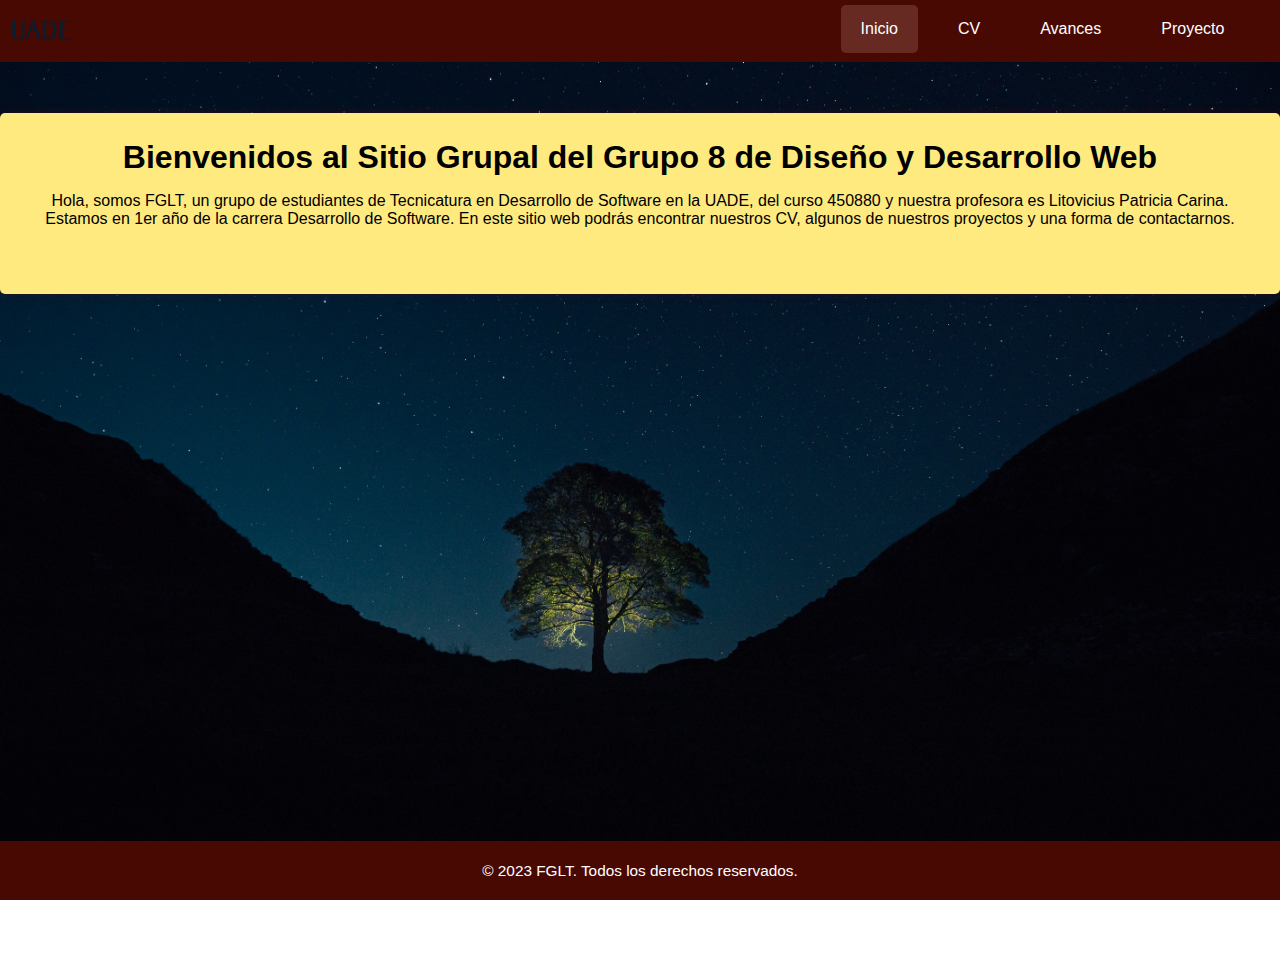
<file: index.html>
<!DOCTYPE html>
<html lang="es">
<head>
  <meta charset="UTF-8">
  <meta name="viewport" content="width=device-width, initial-scale=1.0">
  <link rel="stylesheet" type="text/css" href="style.css">
  <title>FGLT - Inicio</title>
</head>
<body>
  <div class="container">
      <div class="logo">
        <img id="logo-img" src="img/uadepng.png" alt="Logo UADE">
      </div>
      <nav class="nav">
        <ul class="nav-list">
          <li><a href="index.html" class="nav-link active">Inicio</a></li>
          <li><a href="CV.html" class="nav-link">CV</a></li>
          <li><a href="avances.html" class="nav-link">Avances</a></li>
          <li><a href="proyecto.html" class="nav-link">Proyecto</a></li>
        </ul>
      </nav>
  </div>
  
  <div class="contenedor">
    <h1>Bienvenidos al Sitio Grupal del Grupo 8 de Diseño y Desarrollo Web</h1>
    <p>Hola, somos FGLT, un grupo de estudiantes de Tecnicatura en Desarrollo de Software en la UADE, del curso 450880 y nuestra profesora es Litovicius Patricia Carina. Estamos en 1er año de la carrera Desarrollo de Software. En este sitio web podrás encontrar nuestros CV, algunos de nuestros proyectos y una forma de contactarnos.</p>
  </div>
  
  <footer class="footer">
    <div class="container">
      <p>&copy; 2023 FGLT. Todos los derechos reservados.</p>
    </div>
  </footer>
</body>
</html>
</file>
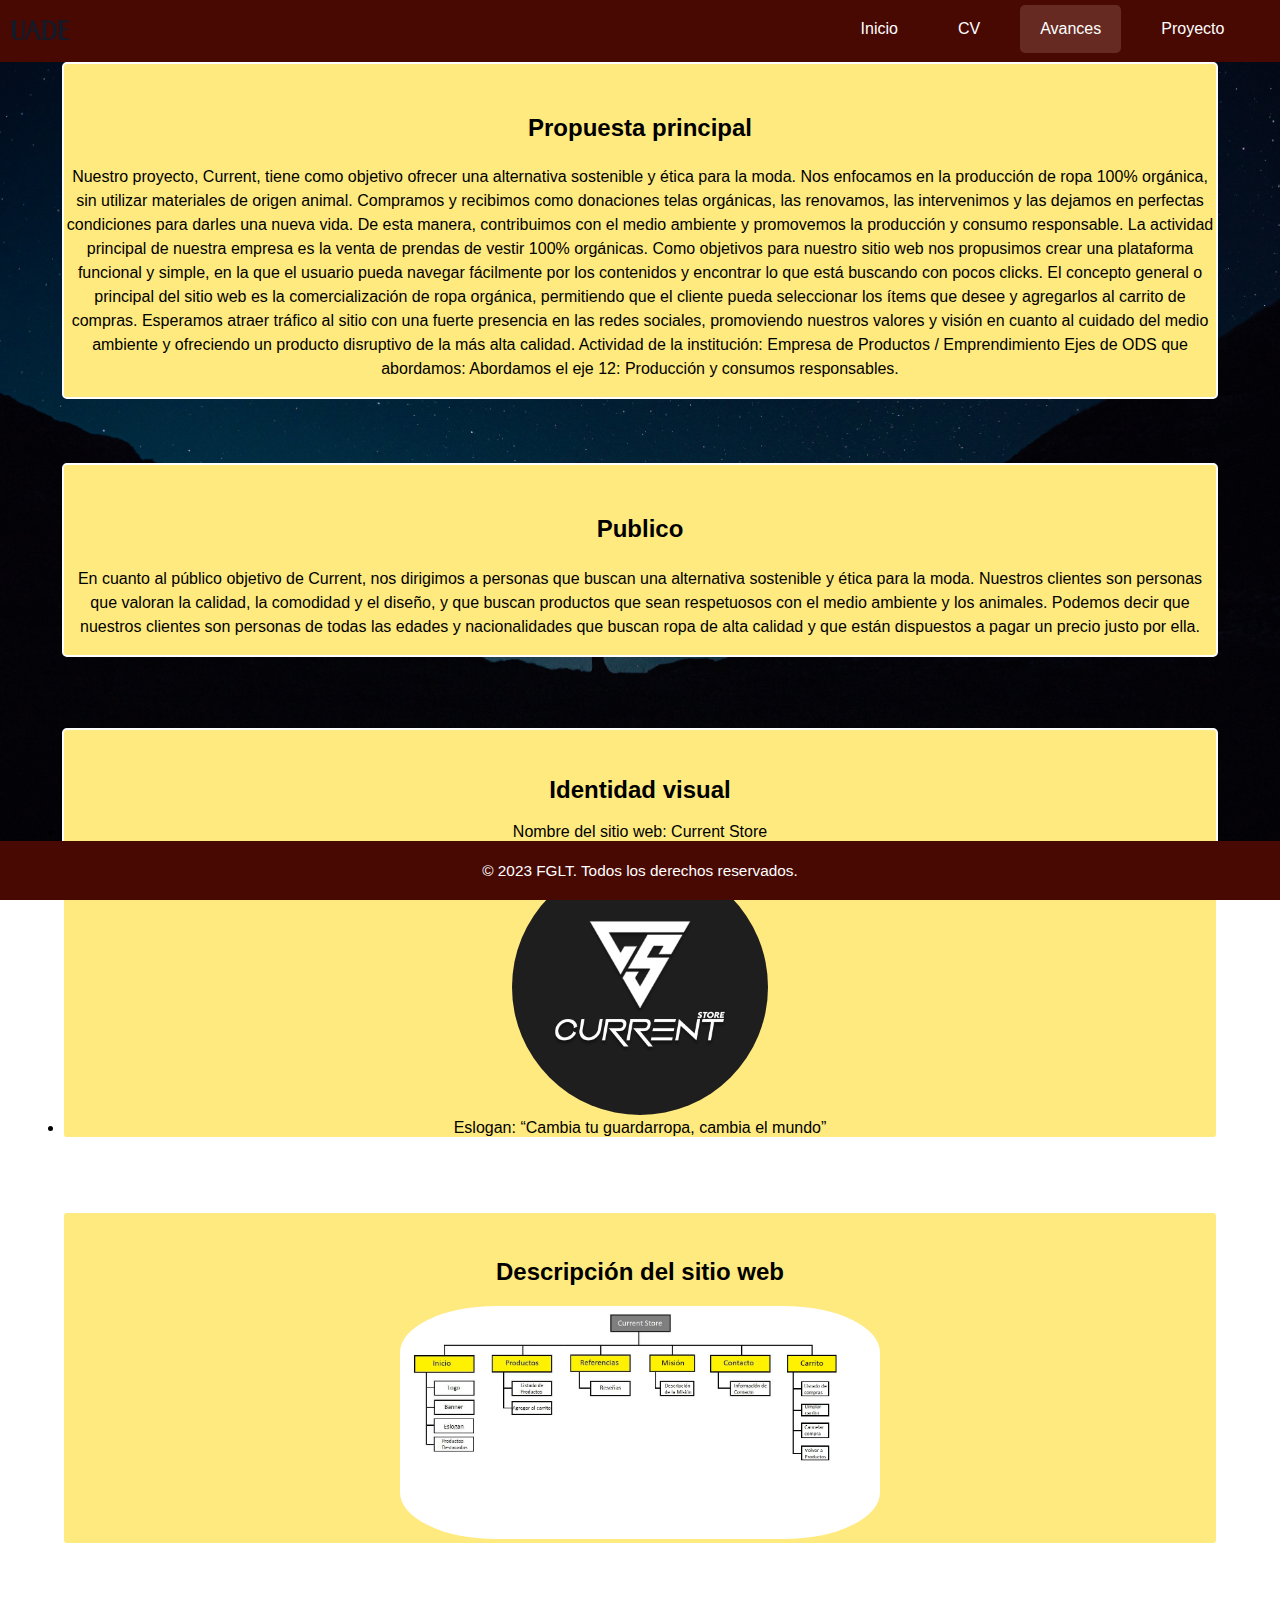
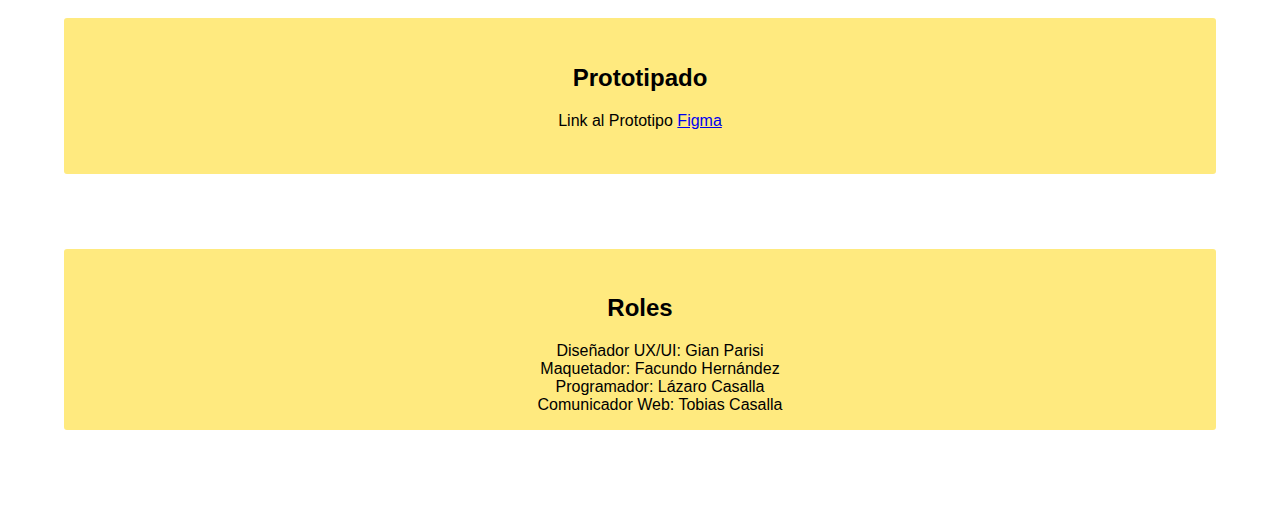
<file: avances.html>
<!DOCTYPE html>
<html lang="es">
<head>
  <meta charset="UTF-8">
  <link rel="stylesheet" type="text/css" href="style.css">
  <title>FGLT - Avances</title>
</head>
<body>
  <div class="container">
      <div class="logo">
        <img id="logo-img" src="img/uadepng.png" alt="Logo UADE">
      </div>
      <nav class="nav">
        <ul class="nav-list">
          <li><a href="index.html" class="nav-link">Inicio</a></li>
          <li><a href="CV.html" class="nav-link">CV</a></li>
          <li><a href="avances.html" class="nav-link active">Avances</a></li>
          <li><a href="proyecto.html" class="nav-link">Proyecto</a></li>
        </ul>
      </nav>
  </div>

  <div class="contenedor1">
    <h2>Propuesta principal</h2>
    <p>Nuestro proyecto, Current, tiene como objetivo ofrecer una alternativa sostenible y ética para la moda. Nos enfocamos en la producción de ropa 100% orgánica, sin utilizar materiales de origen animal. Compramos y recibimos como donaciones telas orgánicas, las renovamos, las intervenimos y las dejamos en perfectas condiciones para darles una nueva vida. De esta manera, contribuimos con el medio ambiente y promovemos la producción y consumo responsable.
      La actividad principal de nuestra empresa es la venta de prendas de vestir 100% orgánicas. Como objetivos para nuestro sitio web nos propusimos crear una plataforma funcional y simple, en la que el usuario pueda navegar fácilmente por los contenidos y encontrar lo que está buscando con pocos clicks.
      El concepto general o principal del sitio web es la comercialización de ropa orgánica, permitiendo que el cliente pueda seleccionar los ítems que desee y agregarlos al carrito de compras. Esperamos atraer tráfico al sitio con una fuerte presencia en las redes sociales, promoviendo nuestros valores y visión en cuanto al cuidado del medio ambiente y ofreciendo un producto disruptivo de la más alta calidad.
      Actividad de la institución: Empresa de Productos / Emprendimiento 
      Ejes de ODS que abordamos: Abordamos el eje 12: Producción y consumos responsables.
      </p>
  </div>
  
  <div class="contenedor2">
    <h2>Publico</h2>
    <p>En cuanto al público objetivo de Current, nos dirigimos a personas que buscan una alternativa sostenible y ética para la moda. Nuestros clientes son personas que valoran la calidad, la comodidad y el diseño, y que buscan productos que sean respetuosos con el medio ambiente y los animales.
      Podemos decir que nuestros clientes son personas de todas las edades y nacionalidades que buscan ropa de alta calidad y que están dispuestos a pagar un precio justo por ella.
      </p>
  </div>
  
  <div class="contenedor3">
    <h2>Identidad visual</h2>
    <li>Nombre del sitio web: Current Store</li>
      <li>Logo</li>
      <div class="logoStore">
        <img id="logoStore" src="img/lgblack.jpeg" alt="LogoStore">
      </div>
      <li>Eslogan: “Cambia tu guardarropa, cambia el mundo”</li>
  </div>
  
  <div class="contenedor4">
    <h2>Descripción del sitio web</h2>
    <div class="logoTobi">
      <img id="logoTobi" src="img/orga.jpeg" alt="logoTobi">
    </div>
  </div>
  
  <div class="contenedor5">
    <h2>Prototipado</h2>
    <p>Link al Prototipo <a href="https://www.figma.com/file/bPNX8KA7Uh3TznTBqZ8kwN/Figma-pagina-notebook?type=design&node-id=0-1&mode=design&t=q2c9LJmWIaITyHvr-0" target="_blank"> Figma</a></p>
  </div>
  
  <div class="contenedor6">
    <h2>Roles</h2>
    <ul>
      <li>Diseñador UX/UI: Gian Parisi</li>
      <li>Maquetador: Facundo Hernández</li>
      <li>Programador: Lázaro Casalla</li>
      <li>Comunicador Web: Tobias Casalla</li>
    </ul>
  </div>
  

  
  <footer class="footer">
    <div class="container">
      <p>&copy; 2023 FGLT. Todos los derechos reservados.</p>
    </div>
  </footer>
</body>
</html>
</file>
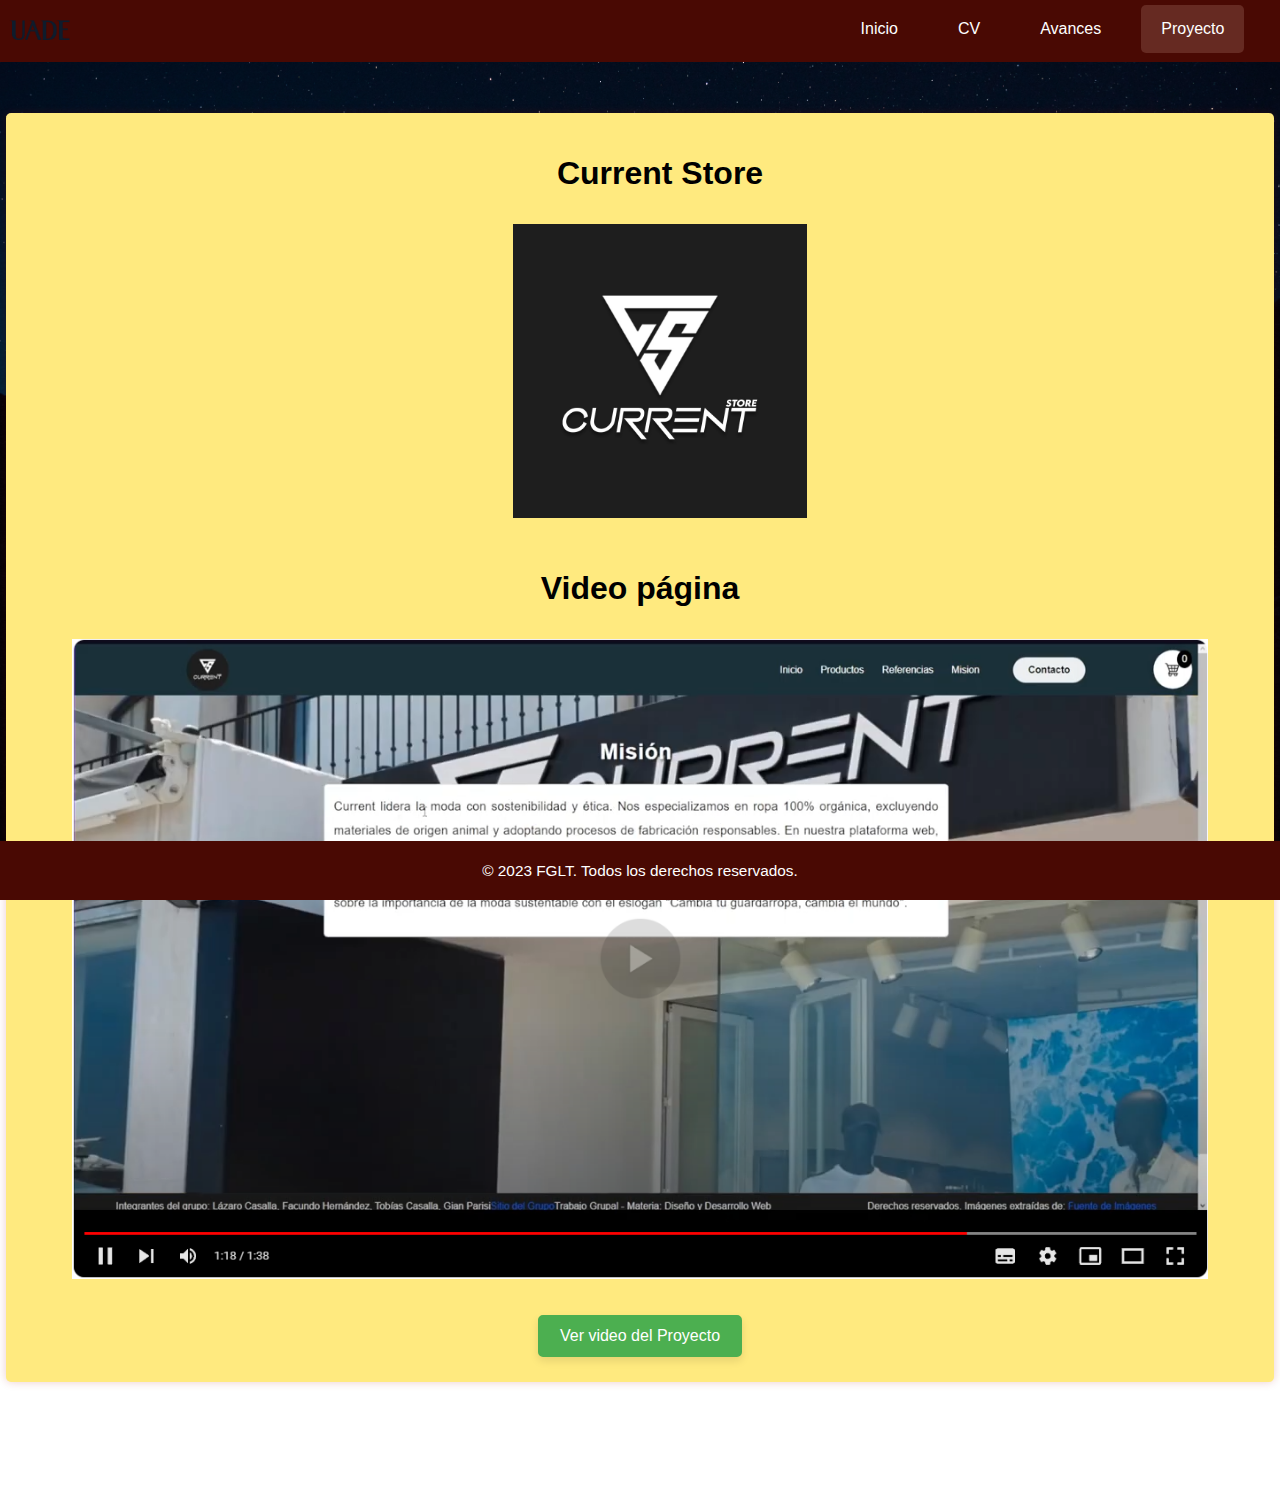
<file: proyecto.html>
<!DOCTYPE html>
<html lang="es">
<head>
  <meta charset="UTF-8">
  <meta name="viewport" content="width=device-width, initial-scale=1.0">
  <link rel="stylesheet" type="text/css" href="style.css">
  <title>FGLT - Proyecto</title>
</head>
<body>
  <header class="header">
    <div class="container">
      <div class="logo">
        <img id="logo-img" src="img/uadepng.png" alt="Logo UADE">
      </div>
      <nav class="nav">
        <ul class="nav-list">
          <li><a href="index.html" class="nav-link">Inicio</a></li>
          <li><a href="CV.html" class="nav-link">CV</a></li>
          <li><a href="avances.html" class="nav-link">Avances</a></li>
          <li><a href="proyecto.html" class="nav-link active">Proyecto</a></li>
        </ul>
      </nav>
    </div>
  </header>
  <div class="contenedor">
    <ul>
      <li>
        <h1>Current Store</h1>
        <a href="https://fhernandezzz.github.io/FGLT-SITIO/" target="_blank">
          <img class="logoclic" src="img/lgblack.jpeg" alt="proyecto">
        </a>
      </li>
    </ul>
    <h1>Video página</h1>
    <a style="display: inline-block;" href="https://youtu.be/xQE42yLRSBY" target="_blank">
      <img style="height: 40em;padding: 2em 0;border-radius: 1%;" src="img/videootobi.png" alt="VIDEO Current">
    </a>
    <a class="ver-video-btn" href="https://youtu.be/xQE42yLRSBY" target="_blank">Ver video del Proyecto</a>
  </div>
  <footer class="footer">
    <div class="container">
      <p>&copy; 2023 FGLT. Todos los derechos reservados.</p>
    </div>
  </footer>
</body>
</html>
</file>
<file: style.css>
body {
  margin: 0;
  font-family: Arial, sans-serif;
  background: #efb96f;
  display: flex;
  flex-direction: column;
  min-height: 100vh;
  background: url(img/pexels-clément-proust-18554368.jpg) center center / cover no-repeat fixed;
  margin-bottom: 5vw;
}

.container {
  width: 100%;
  margin: 0 auto;
  background-color: #490903;
  display: flex;
  flex-direction: row;
  padding: 5px 0px;
  justify-content: space-around;
  align-items: center;
}

.logoclic {
  width: 25%;
  padding: 2em 0;
}

#logo-img {
  display: flex;
  align-items: center;
  width: 10%; 
  height: auto;
  margin-right: 10px;
}

h1 {
  font-size: 2.5vw;
  margin: 0;
}


.nav {
  text-align: center;
  padding-right: 2%;
  margin-left: 0; 
  margin-right: 0; 
}

.nav-list {
  list-style: none;
  padding: 0;
  margin: 0;
  display: flex;
  justify-content: center;
}

.nav-link {
  text-decoration: none;
  color: white;
  margin-left: 10px;
  padding: 15px 20px;
  border-radius: 5px;
  transition: background-color 0.3s;
  display: inline-block; 
  max-height: 50px; 
  overflow: hidden; 
  white-space: nowrap;
    margin-right:10px; 
}

.nav-link:hover {
    background-color:#c1c1c1; 
}



.active {
    background-color:#662a22; 
}

.contenedor {
  text-align: center;
  margin: 4% auto; 
  padding: 2%;
  background-color: #ffea7f;
  box-shadow: 0px 0px 10px rgba(163, 8, 8, 0.2);
  border-radius: 5px;
  min-width: 95%;
  min-height: 130px;
  display: flex;
  flex-direction: column; /* Cambiado a flex-direction: column; */
}

.contenedor1 {
  text-align:center;  
  margin-top :4%;  
  padding-top :2%;  
  background-color :#ffea7f;  
  box-shadow :0px,0px,10px rgba(163,8,8,0.2);  
  border-radius :5px;
  border: 2px solid #ffffff; 
  min-height :130px;   
  margin-bottom: 20px;
  margin-left: auto;
  margin-right: auto;

  width: 90%;
  margin: auto;
  line-height: 1.5;
}

.contenedor2 {
  text-align:center;  
  margin-top : 5%;  
  padding-top :2%;  
  background-color :#ffea7f;  
  box-shadow :0px,0px,10px rgba(163,8,8,0.2);  
  border-radius :5px;
  border: 2px solid #ffffff; 
  min-height :130px;   
  margin-bottom: 20px;
  margin-left: auto;
  margin-right: auto;

  width: 90%;
  line-height: 1.5;
}

.contenedor3 {
    text-align:center;  
    margin-top :4%;  
    padding-top :2%;  
    background-color :#ffea7f;  
    box-shadow :0px,0px,10px rgba(163,8,8,0.2);  
    border-radius :5px;
    border:2px solid #ffffff;
    min-height :130px;   
    margin-bottom:20px;
    margin-left:auto;
    margin-right:auto;

    width:90%;
}

.contenedor4 {
    text-align:center;  
    margin-top :4%;  
    padding-top :2%;  
    background-color :#ffea7f;  
    box-shadow :0px,0px,10px rgba(163,8,8,0.2);  
    border-radius :5px;
    border:2px solid #ffffff;
    min-height :130px;   
    margin-bottom:20px;
    margin-left:auto;
    margin-right:auto;

    width:90%;
}

.contenedor5 {
    text-align:center;  
    margin-top:4%;  
    padding-top:2%;  
    background-color:#ffea7f;  
    box-shadow:0px,0px,10px rgba(163,8,8,0.2);  
    border-radius:5px;
    border:2px solid #ffffff;
    min-height:130px;   
    margin-bottom:20px;
    margin-left:auto;
    margin-right:auto;

    width:90%;
}

.contenedor6 {
    text-align:center;  
    margin-top:4%;  
    padding-top:2%;  
    background-color:#ffea7f;  
    box-shadow:0px,0px,10px rgba(163,8,8,0.2);  
    border-radius:5px;
    border:2px solid #ffffff;
    min-height:130px;   
    margin-bottom:20px;
    margin-left:auto;
    margin-right:auto;

    width:90%;
}



.contc {
   color:#000000 ;  
   font-size :1em ;  
}

.footer {
   background-color:#823c30 ;  
   width :100% ;  
   color:white ;  
   font-weight :200 ;  
   display:flex ;  
   align-items:center ;  
   font-size :1.2vw ;  
   justify-content:center ;  
   align-items:center ;  
   position :fixed ;   
   bottom :0 ;   
   left :0 ;    
   right :0 ;    

}

.container-m {
   display:flex ;   
   flex-wrap :wrap ;   
   padding :2% ;   
   justify-content :space-around ;   
}

.team-memberc {
   text-align:center ;   
   margin :2% ;   
   width :45% ;   
}

.team-memberc:hover img, .team-memberc:hover p {
  transform: translateY(-10px);
  transition: transform 0.3s;
}
#logoTobi{
  border-radius: 20%;
  width: 30em;
  height: auto;
}

#logoStore{
  border-radius: 50%;
  width: 16em;
  height: auto;
}

.member-image img {
  max-width: 9em;
  border-radius: 50%;
  width: 9em;
  height: auto;
}

.team-memberc p {
  margin-top: 2%;
  font-weight: bold;
  color: rgb(0, 0, 0);
}

@media screen and (max-width: 768px) {
  .team-memberc {
    width: 95%;
  }

  .member-image img {
    width: 100%;
    height: auto;
  }

  h1 {
    font-size: 4vw;
  }

  .nav-link {
    margin-left: 1%;
    padding: 1% 2%;
  }

  #logo-img {
    width: 15%; 
  }
}


h1{
  color: #000000;
}

ul{
  list-style: none;
}
 
.ver-video-btn {
  display: inline-block;
  padding: 10px 20px;
  font-size: 16px;
  text-align: center;
  text-decoration: none;
  background-color: #4CAF50;
  color: white;
  border: 2px solid #4CAF50;
  border-radius: 5px;
  cursor: pointer;
  box-shadow: 0 4px 8px rgba(0, 0, 0, 0.1);
  transition: background-color 0.3s, color 0.3s;
  margin: auto; 
}


.ver-video-btn:hover {
  background-color: white;
  color: #4CAF50;
  
}
</file>
